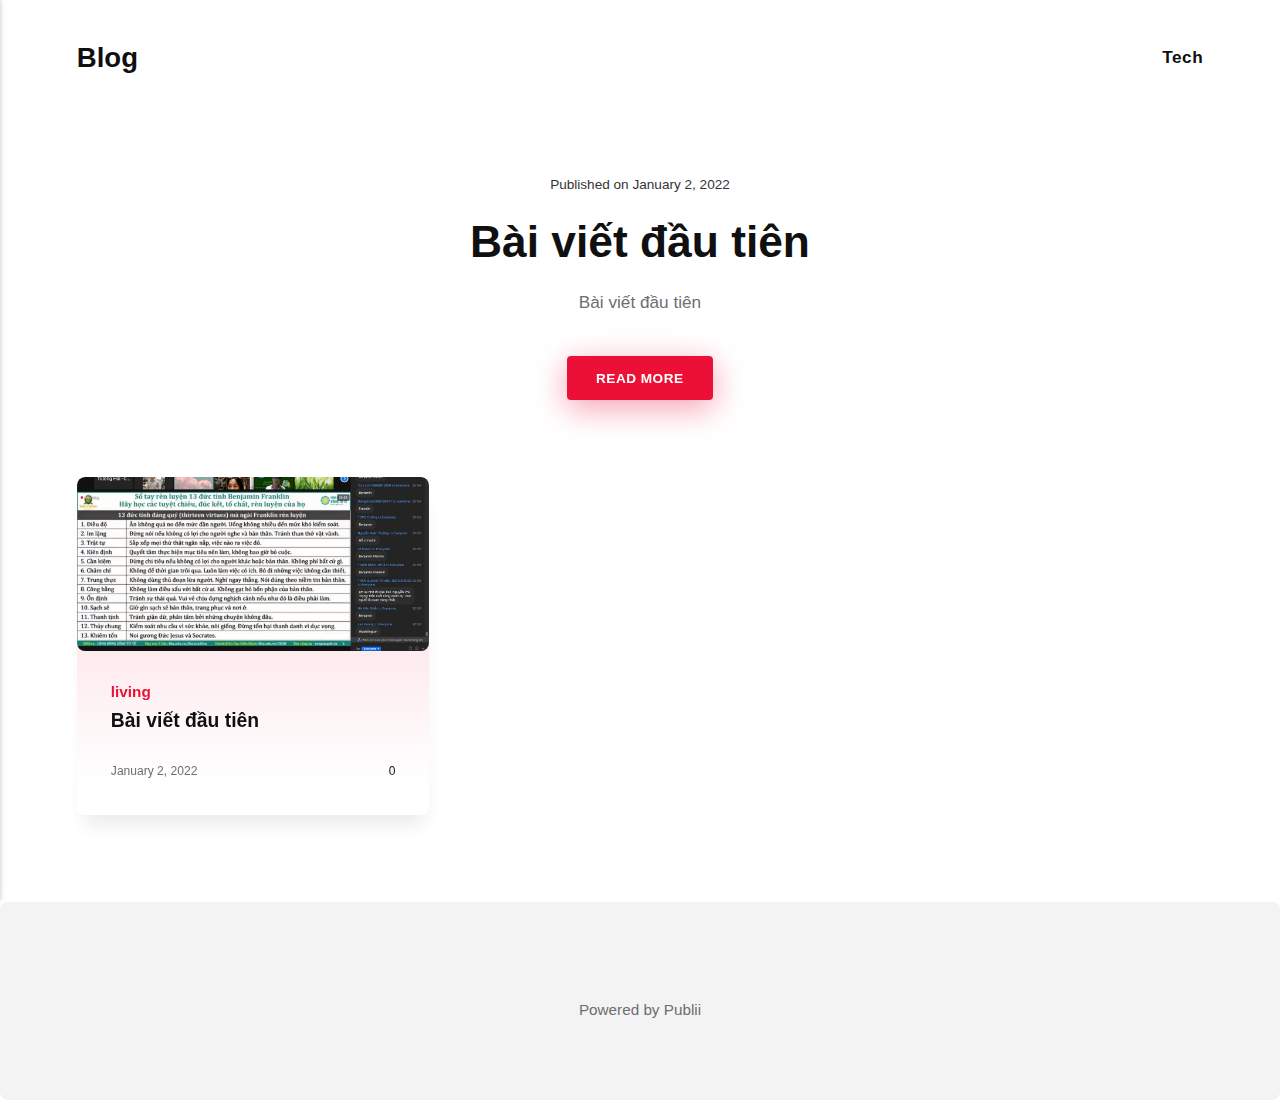
<file: index.html>
<!DOCTYPE html><html lang="en"><head><meta charset="utf-8"><meta http-equiv="X-UA-Compatible" content="IE=edge"><meta name="viewport" content="width=device-width,initial-scale=1"><title>Blog</title><meta name="generator" content="Publii Open-Source CMS for Static Site"><link rel="canonical" href="https://vulieumang.github.io/publii-blog/"><link rel="alternate" type="application/atom+xml" href="https://vulieumang.github.io/publii-blog/feed.xml"><link rel="alternate" type="application/json" href="https://vulieumang.github.io/publii-blog/feed.json"><meta property="og:title" content="Blog"><meta property="og:site_name" content="Blog"><meta property="og:description" content=""><meta property="og:url" content="https://vulieumang.github.io/publii-blog/"><meta property="og:type" content="website"><style>:root{--body-font:-apple-system,BlinkMacSystemFont,"Segoe UI",Roboto,Oxygen,Ubuntu,Cantarell,"Fira Sans","Droid Sans","Helvetica Neue",Arial,sans-serif,"Apple Color Emoji","Segoe UI Emoji","Segoe UI Symbol";--heading-font:var(--body-font);--logo-font:var(--body-font);--menu-font:var(--body-font)}</style><link rel="stylesheet" href="https://vulieumang.github.io/publii-blog/assets/css/style.css?v=0823a19ba759b419e6d4078eee93ed7e"><script type="application/ld+json">{"@context":"http://schema.org","@type":"Organization","name":"Blog","url":"https://vulieumang.github.io/publii-blog/"}</script></head><body><header class="header" id="js-header"><a href="https://vulieumang.github.io/publii-blog/" class="logo">Blog</a><nav class="navbar js-navbar"><button class="navbar__toggle js-toggle" aria-label="Menu"><span class="navbar__toggle-box"><span class="navbar__toggle-inner">Menu</span></span></button><ul class="navbar__menu"><li class="tech"><a href="https://vulieumang.github.io/publii-blog/tags/living/" title="Tech" target="_self">Tech</a></li></ul></nav></header><main><div class="wrapper"><div class="hero"><div class="hero__date">Published on <time datetime="2022-01-02T04:50">January 2, 2022</time></div><h1>Bài viết đầu tiên</h1><p>Bài viết đầu tiên</p><a href="https://vulieumang.github.io/publii-blog/bai-viet-dau-tien/" class="btn hero__btn">Read more</a></div><div class="l-grid l-grid--3"><article class="c-card c-card--featured"><a href="https://vulieumang.github.io/publii-blog/bai-viet-dau-tien/" class="c-card__image"><img src="https://vulieumang.github.io/publii-blog/media/posts/1/Screen-Shot-2021-10-10-at-20.56.53.png" srcset="https://vulieumang.github.io/publii-blog/media/posts/1/responsive/Screen-Shot-2021-10-10-at-20.56.53-xs.png 300w, https://vulieumang.github.io/publii-blog/media/posts/1/responsive/Screen-Shot-2021-10-10-at-20.56.53-sm.png 480w, https://vulieumang.github.io/publii-blog/media/posts/1/responsive/Screen-Shot-2021-10-10-at-20.56.53-md.png 768w, https://vulieumang.github.io/publii-blog/media/posts/1/responsive/Screen-Shot-2021-10-10-at-20.56.53-lg.png 1200w" sizes="(min-width: 56.25em) 100vw, (min-width: 37.5em) 50vw, 100vw" loading="lazy" height="1800" width="2880" alt=""></a><div class="c-card__wrapper"><header class="c-card__header"><div class="c-card__tag"><a href="https://vulieumang.github.io/publii-blog/tags/living/">living</a></div><h2 class="c-card__title"><a href="https://vulieumang.github.io/publii-blog/bai-viet-dau-tien/" class="invert">Bài viết đầu tiên</a></h2></header><footer class="c-card__meta"><time datetime="2022-01-02T04:50">January 2, 2022</time><div class="c-card__comments"><svg aria-hidden="true"><title>Comments</title><use xlink:href="https://vulieumang.github.io/publii-blog/assets/svg/svg-map.svg#comments"/></svg> <a href="https://vulieumang.github.io/publii-blog/bai-viet-dau-tien/#comments" data-disqus-identifier="1" class="invert" rel="nofollow">0</a></div></footer></div></article></div></div></main><footer class="footer"><div class="footer__copyright">Powered by Publii</div></footer><script>window.publiiThemeMenuConfig = {    
      mobileMenuMode: 'sidebar',
      animationSpeed: 300,
      submenuWidth: 'auto',
      doubleClickTime: 500,
      mobileMenuExpandableSubmenus: true, 
      relatedContainerForOverlayMenuSelector: '.navbar',
   };</script><script defer="defer" src="https://vulieumang.github.io/publii-blog/assets/js/scripts.min.js?v=d78591855e0ce96bf51239b499260e20"></script><script>var images = document.querySelectorAll('img[loading]');

      for (var i = 0; i < images.length; i++) {
         if (images[i].complete) {
               images[i].classList.add('is-loaded');
         } else {
               images[i].addEventListener('load', function () {
                  this.classList.add('is-loaded');
               }, false);
         }
      }</script><script id="dsq-count-scr" src="https://tienvublog.disqus.com/count.js" async></script></body></html>
</file>
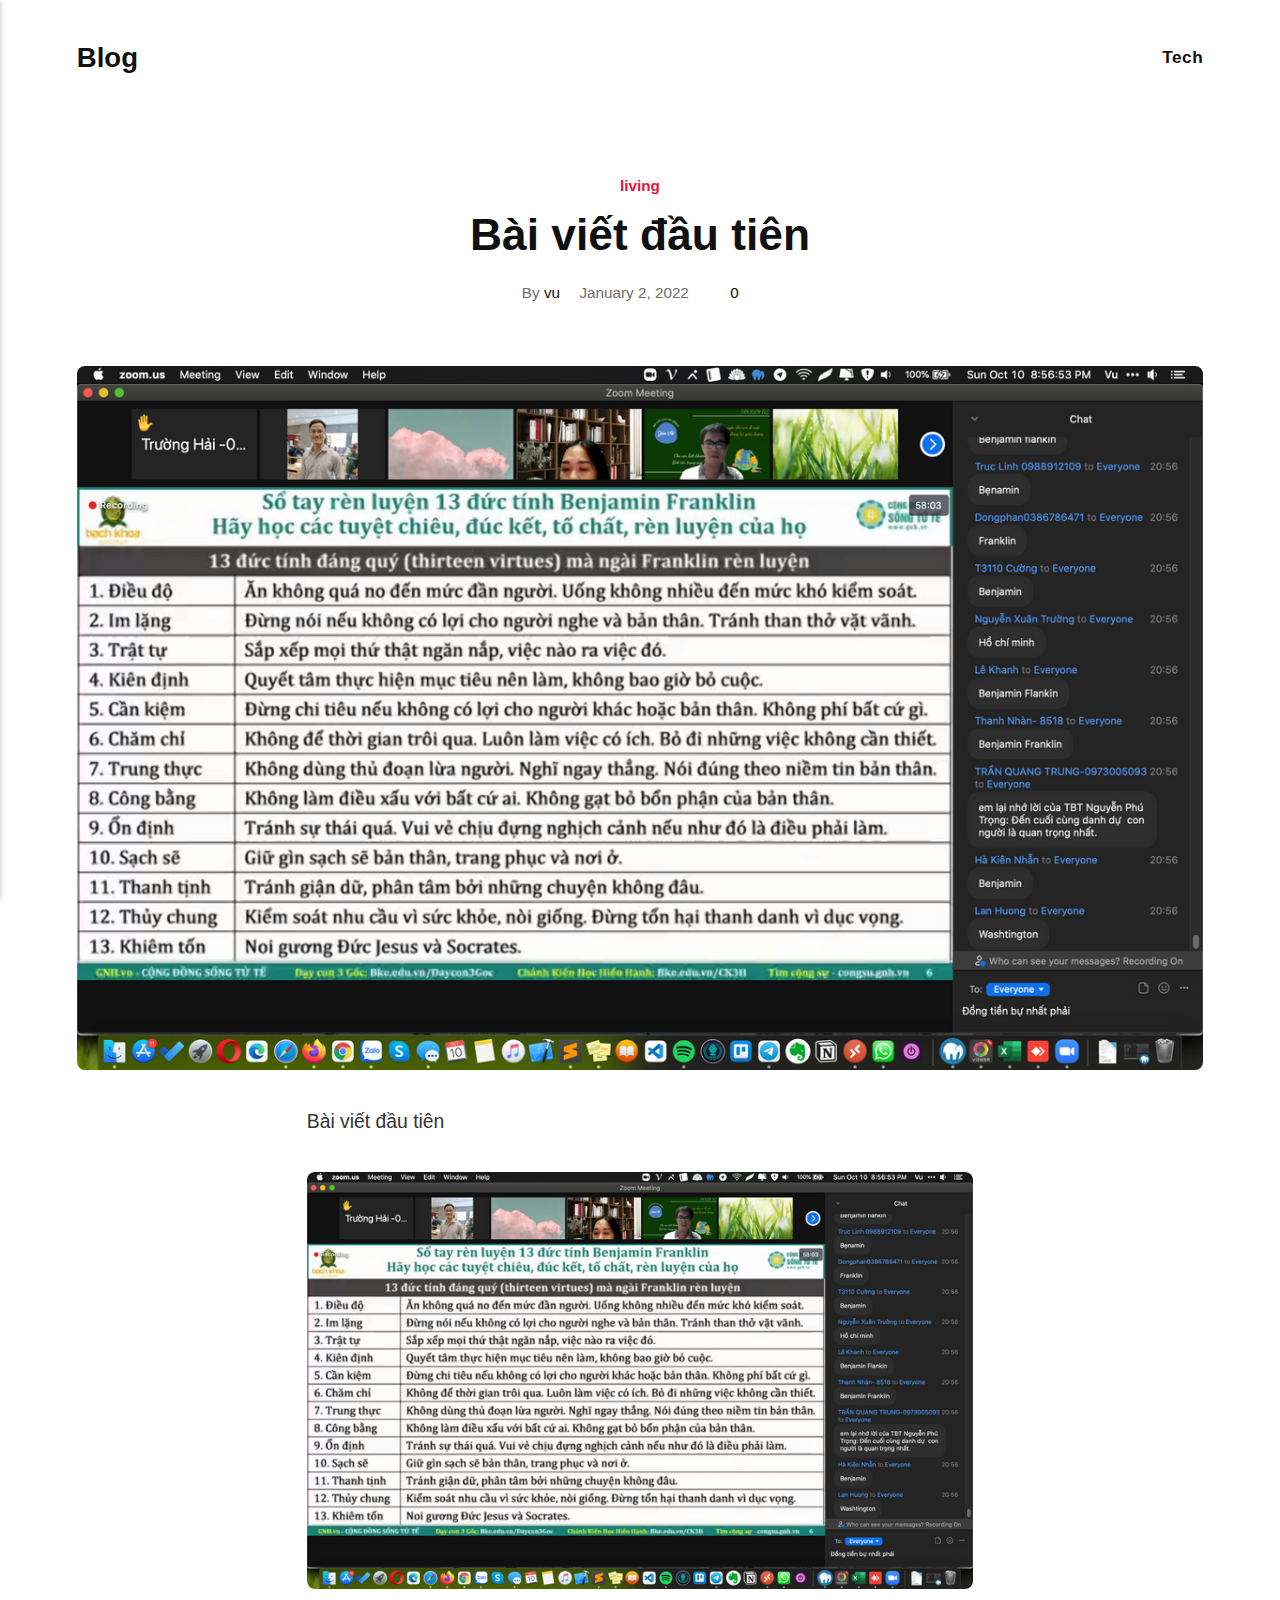
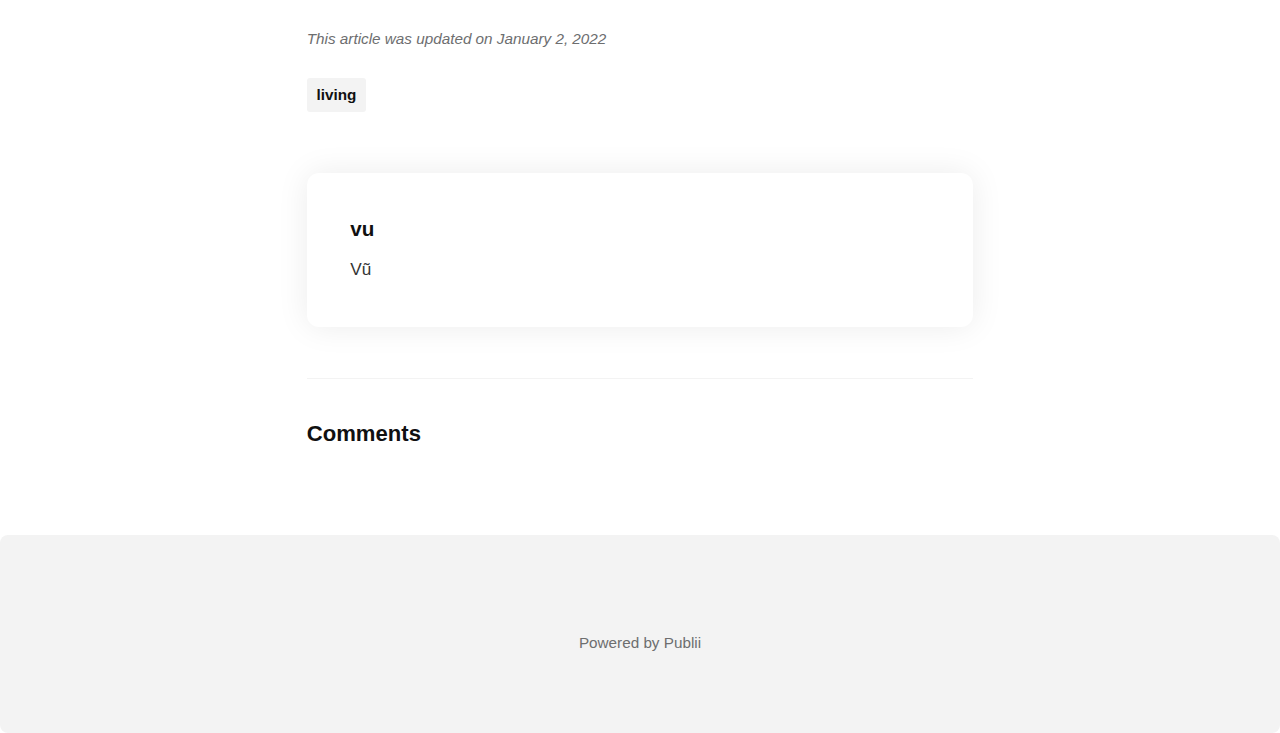
<file: bai-viet-dau-tien/index.html>
<!DOCTYPE html><html lang="en"><head><meta charset="utf-8"><meta http-equiv="X-UA-Compatible" content="IE=edge"><meta name="viewport" content="width=device-width,initial-scale=1"><title>Bài viết đầu tiên - Blog</title><meta name="description" content="Bài viết đầu tiên "><meta name="generator" content="Publii Open-Source CMS for Static Site"><link rel="canonical" href="https://vulieumang.github.io/publii-blog/bai-viet-dau-tien/"><link rel="alternate" type="application/atom+xml" href="https://vulieumang.github.io/publii-blog/feed.xml"><link rel="alternate" type="application/json" href="https://vulieumang.github.io/publii-blog/feed.json"><meta property="og:title" content="Bài viết đầu tiên"><meta property="og:image" content="https://vulieumang.github.io/publii-blog/media/posts/1/Screen-Shot-2021-10-10-at-20.56.53.png"><meta property="og:site_name" content="Blog"><meta property="og:description" content="Bài viết đầu tiên "><meta property="og:url" content="https://vulieumang.github.io/publii-blog/bai-viet-dau-tien/"><meta property="og:type" content="article"><style>:root{--body-font:-apple-system,BlinkMacSystemFont,"Segoe UI",Roboto,Oxygen,Ubuntu,Cantarell,"Fira Sans","Droid Sans","Helvetica Neue",Arial,sans-serif,"Apple Color Emoji","Segoe UI Emoji","Segoe UI Symbol";--heading-font:var(--body-font);--logo-font:var(--body-font);--menu-font:var(--body-font)}</style><link rel="stylesheet" href="https://vulieumang.github.io/publii-blog/assets/css/style.css?v=0823a19ba759b419e6d4078eee93ed7e"><script type="application/ld+json">{"@context":"http://schema.org","@type":"Article","mainEntityOfPage":{"@type":"WebPage","@id":"https://vulieumang.github.io/publii-blog/bai-viet-dau-tien/"},"headline":"Bài viết đầu tiên","datePublished":"2022-01-02T04:50","dateModified":"2022-01-02T09:18","image":{"@type":"ImageObject","url":"https://vulieumang.github.io/publii-blog/media/posts/1/Screen-Shot-2021-10-10-at-20.56.53.png","height":1800,"width":2880},"description":"Bài viết đầu tiên ","author":{"@type":"Person","name":"vu"},"publisher":{"@type":"Organization","name":"vu"}}</script></head><body><header class="header" id="js-header"><a href="https://vulieumang.github.io/publii-blog/" class="logo">Blog</a><nav class="navbar js-navbar"><button class="navbar__toggle js-toggle" aria-label="Menu"><span class="navbar__toggle-box"><span class="navbar__toggle-inner">Menu</span></span></button><ul class="navbar__menu"><li class="tech"><a href="https://vulieumang.github.io/publii-blog/tags/living/" title="Tech" target="_self">Tech</a></li></ul></nav></header><main><div class="wrapper"><article class="post"><header class="post__header"><a href="https://vulieumang.github.io/publii-blog/tags/living/" class="post__maintag">living</a><h1 class="post__title">Bài viết đầu tiên</h1><div class="post__meta"><div class="post__author">By <a href="https://vulieumang.github.io/publii-blog/authors/vu/" class="invert" rel="author" title="vu">vu</a></div><time datetime="2022-01-02T04:50">January 2, 2022</time><div class="post__comments"><svg aria-hidden="true"><title>Comments</title><use xlink:href="https://vulieumang.github.io/publii-blog/assets/svg/svg-map.svg#comments"/></svg> <a href="https://vulieumang.github.io/publii-blog/bai-viet-dau-tien/#comments" data-disqus-identifier="1" class="invert" rel="nofollow">0</a></div></div></header><figure class="post__featured-image"><img src="https://vulieumang.github.io/publii-blog/media/posts/1/Screen-Shot-2021-10-10-at-20.56.53.png" srcset="https://vulieumang.github.io/publii-blog/media/posts/1/responsive/Screen-Shot-2021-10-10-at-20.56.53-xs.png 300w, https://vulieumang.github.io/publii-blog/media/posts/1/responsive/Screen-Shot-2021-10-10-at-20.56.53-sm.png 480w, https://vulieumang.github.io/publii-blog/media/posts/1/responsive/Screen-Shot-2021-10-10-at-20.56.53-md.png 768w, https://vulieumang.github.io/publii-blog/media/posts/1/responsive/Screen-Shot-2021-10-10-at-20.56.53-lg.png 1200w" sizes="(min-width: 56.25em) 100vw, (min-width: 37.5em) 50vw, 100vw" loading="eager" height="1800" width="2880" alt=""></figure><div class="post__inner"><div class="post__entry"><p>Bài viết đầu tiên</p><figure class="post__image"><img loading="lazy" src="https://vulieumang.github.io/publii-blog/media/posts/1/Screen-Shot-2021-10-10-at-20.56.53-2.png" sizes="(max-width: 48em) 100vw, 100vw" srcset="https://vulieumang.github.io/publii-blog/media/posts/1/responsive/Screen-Shot-2021-10-10-at-20.56.53-2-xs.png 300w, https://vulieumang.github.io/publii-blog/media/posts/1/responsive/Screen-Shot-2021-10-10-at-20.56.53-2-sm.png 480w, https://vulieumang.github.io/publii-blog/media/posts/1/responsive/Screen-Shot-2021-10-10-at-20.56.53-2-md.png 768w" alt="" width="2880" height="1800"></figure></div><footer><p class="post__last-updated">This article was updated on January 2, 2022</p><div class="post__tags-share"><ul class="post__tag"><li><a href="https://vulieumang.github.io/publii-blog/tags/living/">living</a></li></ul><aside class="post__share"><a href="https://www.facebook.com/sharer/sharer.php?u=https%3A%2F%2Fvulieumang.github.io%2Fpublii-blog%2Fbai-viet-dau-tien%2F" class="js-share facebook" aria-label="Share with Facebook" rel="nofollow noopener noreferrer"><svg><use xlink:href="https://vulieumang.github.io/publii-blog/assets/svg/svg-map.svg#facebook"/></svg></a></aside></div><div class="post__bio author"><div><h3 class="h6 author__name"><a href="https://vulieumang.github.io/publii-blog/authors/vu/" class="invert" title="vu">vu</a></h3><p class="author__desc">Vũ</p></div></div></footer></div></article><div class="comments post__inner" id="comments"><h3 class="h5">Comments</h3><div id="disqus_thread"></div><script>var disqus_config = function () {
                    this.page.url = '';
                    this.page.identifier = '';
                };
                var disqus_element_to_check = document.getElementById('disqus_thread');
            
                if ('IntersectionObserver' in window) {
                    var iObserver = new IntersectionObserver(
                        (entries, observer) => {
                            entries.forEach(entry => {
                                if (entry.intersectionRatio >= 0.1) {
                                    (function () {
                                        var d = document, s = d.createElement('script');
                                        s.src = 'https://'+'tienvublog'.trim()+'.disqus.com/embed.js';
                                        s.setAttribute('data-timestamp', +new Date());
                                        (d.head || d.body).appendChild(s);
                                    })();
                                    observer.unobserve(entry.target);
                                }
                            });
                        },
                        {
                            threshold: [0, 1]
                        }
                    );
            
                    iObserver.observe(disqus_element_to_check);
                } else {
                    (function () {
                        var d = document, s = d.createElement('script');
                        s.src = 'https://'+'tienvublog'.trim()+'.disqus.com/embed.js';
                        s.setAttribute('data-timestamp', +new Date());
                        (d.head || d.body).appendChild(s);
                    })();
                }</script><noscript>Please enable JavaScript to view the <a href="https://disqus.com/?ref_noscript" rel="nofollow">comments powered by Disqus.</a></noscript></div></div></main><footer class="footer"><div class="footer__copyright">Powered by Publii</div></footer><script>window.publiiThemeMenuConfig = {    
      mobileMenuMode: 'sidebar',
      animationSpeed: 300,
      submenuWidth: 'auto',
      doubleClickTime: 500,
      mobileMenuExpandableSubmenus: true, 
      relatedContainerForOverlayMenuSelector: '.navbar',
   };</script><script defer="defer" src="https://vulieumang.github.io/publii-blog/assets/js/scripts.min.js?v=d78591855e0ce96bf51239b499260e20"></script><script>var images = document.querySelectorAll('img[loading]');

      for (var i = 0; i < images.length; i++) {
         if (images[i].complete) {
               images[i].classList.add('is-loaded');
         } else {
               images[i].addEventListener('load', function () {
                  this.classList.add('is-loaded');
               }, false);
         }
      }</script><script id="dsq-count-scr" src="https://tienvublog.disqus.com/count.js" async></script></body></html>
</file>
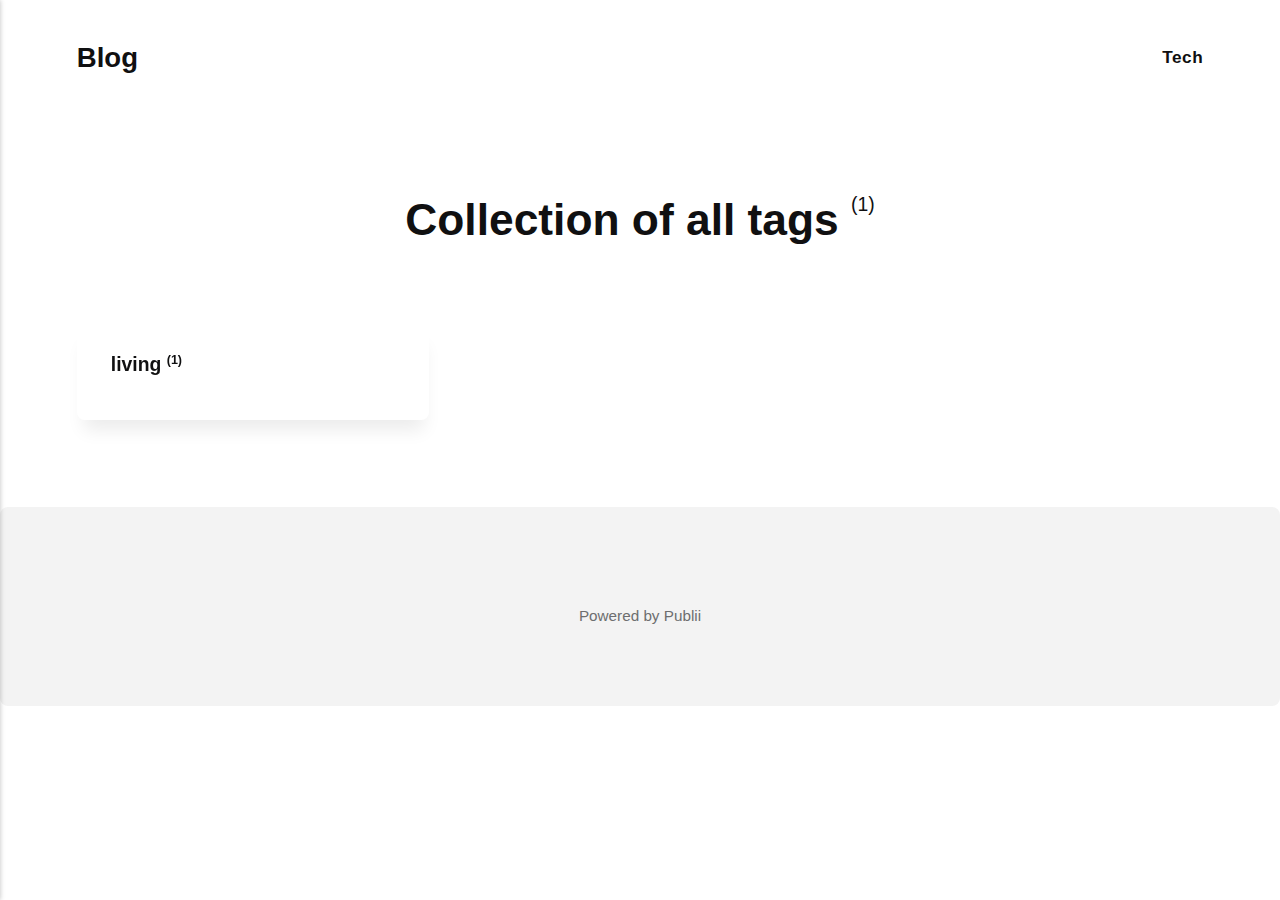
<file: tags/index.html>
<!DOCTYPE html><html lang="en"><head><meta charset="utf-8"><meta http-equiv="X-UA-Compatible" content="IE=edge"><meta name="viewport" content="width=device-width,initial-scale=1"><title>All tags - Blog</title><meta name="robots" content="noindex, follow"><meta name="generator" content="Publii Open-Source CMS for Static Site"><link rel="alternate" type="application/atom+xml" href="https://vulieumang.github.io/publii-blog/feed.xml"><link rel="alternate" type="application/json" href="https://vulieumang.github.io/publii-blog/feed.json"><meta property="og:title" content="Blog"><meta property="og:site_name" content="Blog"><meta property="og:description" content=""><meta property="og:url" content="https://vulieumang.github.io/publii-blog/tags/"><meta property="og:type" content="website"><style>:root{--body-font:-apple-system,BlinkMacSystemFont,"Segoe UI",Roboto,Oxygen,Ubuntu,Cantarell,"Fira Sans","Droid Sans","Helvetica Neue",Arial,sans-serif,"Apple Color Emoji","Segoe UI Emoji","Segoe UI Symbol";--heading-font:var(--body-font);--logo-font:var(--body-font);--menu-font:var(--body-font)}</style><link rel="stylesheet" href="https://vulieumang.github.io/publii-blog/assets/css/style.css?v=0823a19ba759b419e6d4078eee93ed7e"><script type="application/ld+json">{"@context":"http://schema.org","@type":"Organization","name":"Blog","url":"https://vulieumang.github.io/publii-blog/"}</script></head><body><header class="header" id="js-header"><a href="https://vulieumang.github.io/publii-blog/" class="logo">Blog</a><nav class="navbar js-navbar"><button class="navbar__toggle js-toggle" aria-label="Menu"><span class="navbar__toggle-box"><span class="navbar__toggle-inner">Menu</span></span></button><ul class="navbar__menu"><li class="tech"><a href="https://vulieumang.github.io/publii-blog/tags/living/" title="Tech" target="_self">Tech</a></li></ul></nav></header><main><div class="wrapper"><div class="hero"><h1>Collection of all tags <sup>(1)</sup></h1></div><ul class="l-grid l-grid--3"><li class="c-card"><div class="c-card__wrapper"><div class="c-card__header"><h2 class="c-card__title"><a href="https://vulieumang.github.io/publii-blog/tags/living/" class="invert">living </a><sup>(1)</sup></h2></div></div></li></ul></div></main><footer class="footer"><div class="footer__copyright">Powered by Publii</div></footer><script>window.publiiThemeMenuConfig = {    
      mobileMenuMode: 'sidebar',
      animationSpeed: 300,
      submenuWidth: 'auto',
      doubleClickTime: 500,
      mobileMenuExpandableSubmenus: true, 
      relatedContainerForOverlayMenuSelector: '.navbar',
   };</script><script defer="defer" src="https://vulieumang.github.io/publii-blog/assets/js/scripts.min.js?v=d78591855e0ce96bf51239b499260e20"></script><script>var images = document.querySelectorAll('img[loading]');

      for (var i = 0; i < images.length; i++) {
         if (images[i].complete) {
               images[i].classList.add('is-loaded');
         } else {
               images[i].addEventListener('load', function () {
                  this.classList.add('is-loaded');
               }, false);
         }
      }</script><script id="dsq-count-scr" src="https://tienvublog.disqus.com/count.js" async></script></body></html>
</file>
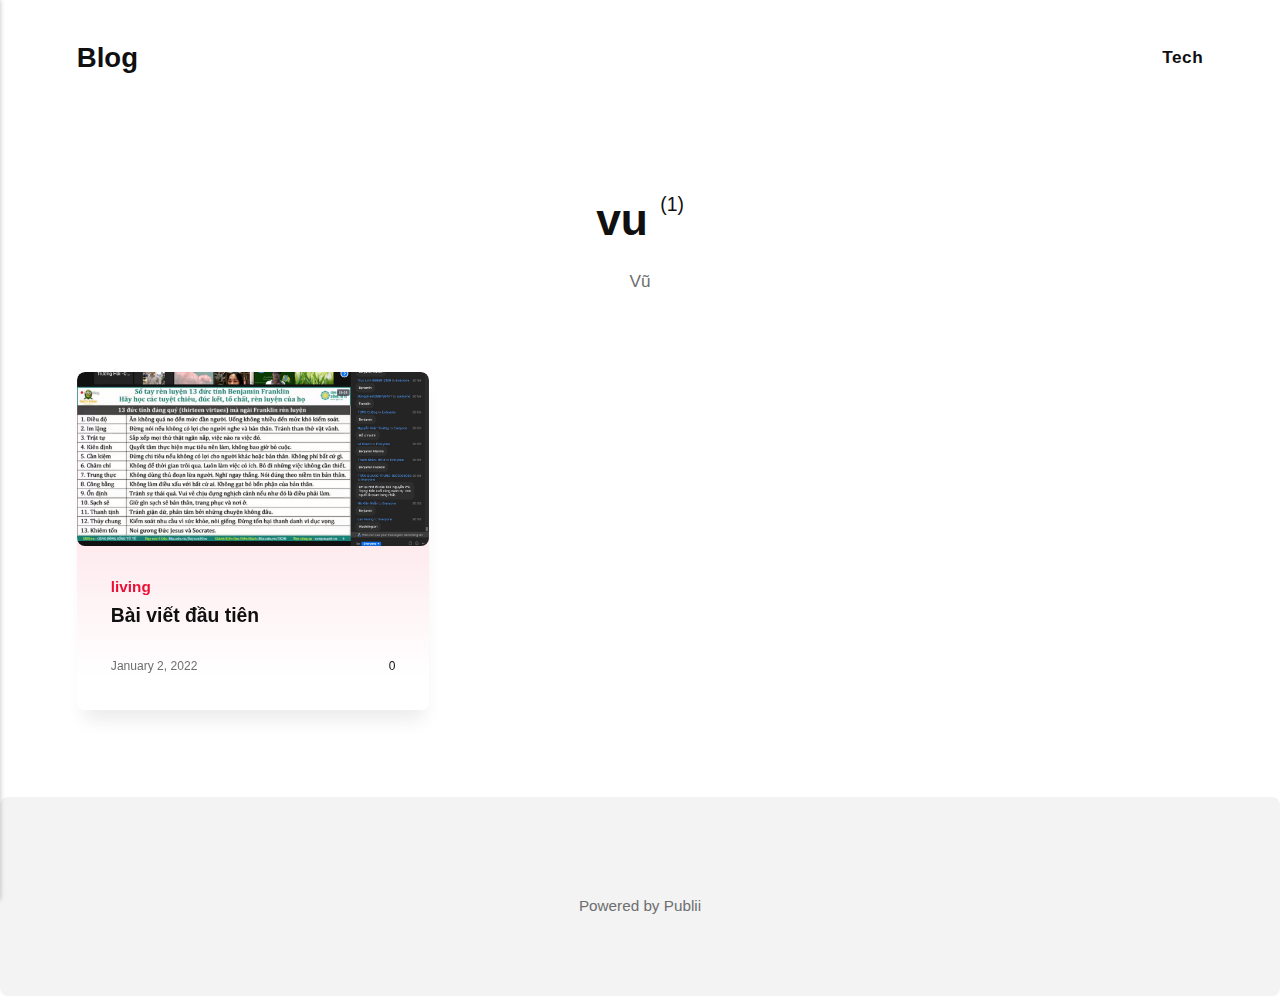
<file: authors/vu/index.html>
<!DOCTYPE html><html lang="en"><head><meta charset="utf-8"><meta http-equiv="X-UA-Compatible" content="IE=edge"><meta name="viewport" content="width=device-width,initial-scale=1"><title>Author: vu - Blog</title><meta name="robots" content="noindex, follow"><meta name="generator" content="Publii Open-Source CMS for Static Site"><link rel="alternate" type="application/atom+xml" href="https://vulieumang.github.io/publii-blog/feed.xml"><link rel="alternate" type="application/json" href="https://vulieumang.github.io/publii-blog/feed.json"><meta property="og:title" content="vu"><meta property="og:site_name" content="Blog"><meta property="og:description" content=""><meta property="og:url" content="https://vulieumang.github.io/publii-blog/authors/vu/"><meta property="og:type" content="website"><style>:root{--body-font:-apple-system,BlinkMacSystemFont,"Segoe UI",Roboto,Oxygen,Ubuntu,Cantarell,"Fira Sans","Droid Sans","Helvetica Neue",Arial,sans-serif,"Apple Color Emoji","Segoe UI Emoji","Segoe UI Symbol";--heading-font:var(--body-font);--logo-font:var(--body-font);--menu-font:var(--body-font)}</style><link rel="stylesheet" href="https://vulieumang.github.io/publii-blog/assets/css/style.css?v=0823a19ba759b419e6d4078eee93ed7e"><script type="application/ld+json">{"@context":"http://schema.org","@type":"Organization","name":"Blog","url":"https://vulieumang.github.io/publii-blog/"}</script></head><body><header class="header" id="js-header"><a href="https://vulieumang.github.io/publii-blog/" class="logo">Blog</a><nav class="navbar js-navbar"><button class="navbar__toggle js-toggle" aria-label="Menu"><span class="navbar__toggle-box"><span class="navbar__toggle-inner">Menu</span></span></button><ul class="navbar__menu"><li class="tech"><a href="https://vulieumang.github.io/publii-blog/tags/living/" title="Tech" target="_self">Tech</a></li></ul></nav></header><main><div class="wrapper page page--author"><div class="hero"><h1>vu <sup>(1)</sup></h1><p>Vũ</p></div><div class="l-grid l-grid--3"><article class="c-card c-card--featured"><a href="https://vulieumang.github.io/publii-blog/bai-viet-dau-tien/" class="c-card__image"><img src="https://vulieumang.github.io/publii-blog/media/posts/1/Screen-Shot-2021-10-10-at-20.56.53.png" srcset="https://vulieumang.github.io/publii-blog/media/posts/1/responsive/Screen-Shot-2021-10-10-at-20.56.53-xs.png 300w, https://vulieumang.github.io/publii-blog/media/posts/1/responsive/Screen-Shot-2021-10-10-at-20.56.53-sm.png 480w, https://vulieumang.github.io/publii-blog/media/posts/1/responsive/Screen-Shot-2021-10-10-at-20.56.53-md.png 768w, https://vulieumang.github.io/publii-blog/media/posts/1/responsive/Screen-Shot-2021-10-10-at-20.56.53-lg.png 1200w" sizes="(min-width: 56.25em) 100vw, (min-width: 37.5em) 50vw, 100vw" loading="lazy" height="1800" width="2880" alt=""></a><div class="c-card__wrapper"><header class="c-card__header"><div class="c-card__tag"><a href="https://vulieumang.github.io/publii-blog/tags/living/">living</a></div><h2 class="c-card__title"><a href="https://vulieumang.github.io/publii-blog/bai-viet-dau-tien/" class="invert">Bài viết đầu tiên</a></h2></header><footer class="c-card__meta"><time datetime="2022-01-02T04:50">January 2, 2022</time><div class="c-card__comments"><svg aria-hidden="true"><title>Comments</title><use xlink:href="https://vulieumang.github.io/publii-blog/assets/svg/svg-map.svg#comments"/></svg> <a href="https://vulieumang.github.io/publii-blog/bai-viet-dau-tien/#comments" data-disqus-identifier="1" class="invert" rel="nofollow">0</a></div></footer></div></article></div></div></main><footer class="footer"><div class="footer__copyright">Powered by Publii</div></footer><script>window.publiiThemeMenuConfig = {    
      mobileMenuMode: 'sidebar',
      animationSpeed: 300,
      submenuWidth: 'auto',
      doubleClickTime: 500,
      mobileMenuExpandableSubmenus: true, 
      relatedContainerForOverlayMenuSelector: '.navbar',
   };</script><script defer="defer" src="https://vulieumang.github.io/publii-blog/assets/js/scripts.min.js?v=d78591855e0ce96bf51239b499260e20"></script><script>var images = document.querySelectorAll('img[loading]');

      for (var i = 0; i < images.length; i++) {
         if (images[i].complete) {
               images[i].classList.add('is-loaded');
         } else {
               images[i].addEventListener('load', function () {
                  this.classList.add('is-loaded');
               }, false);
         }
      }</script><script id="dsq-count-scr" src="https://tienvublog.disqus.com/count.js" async></script></body></html>
</file>
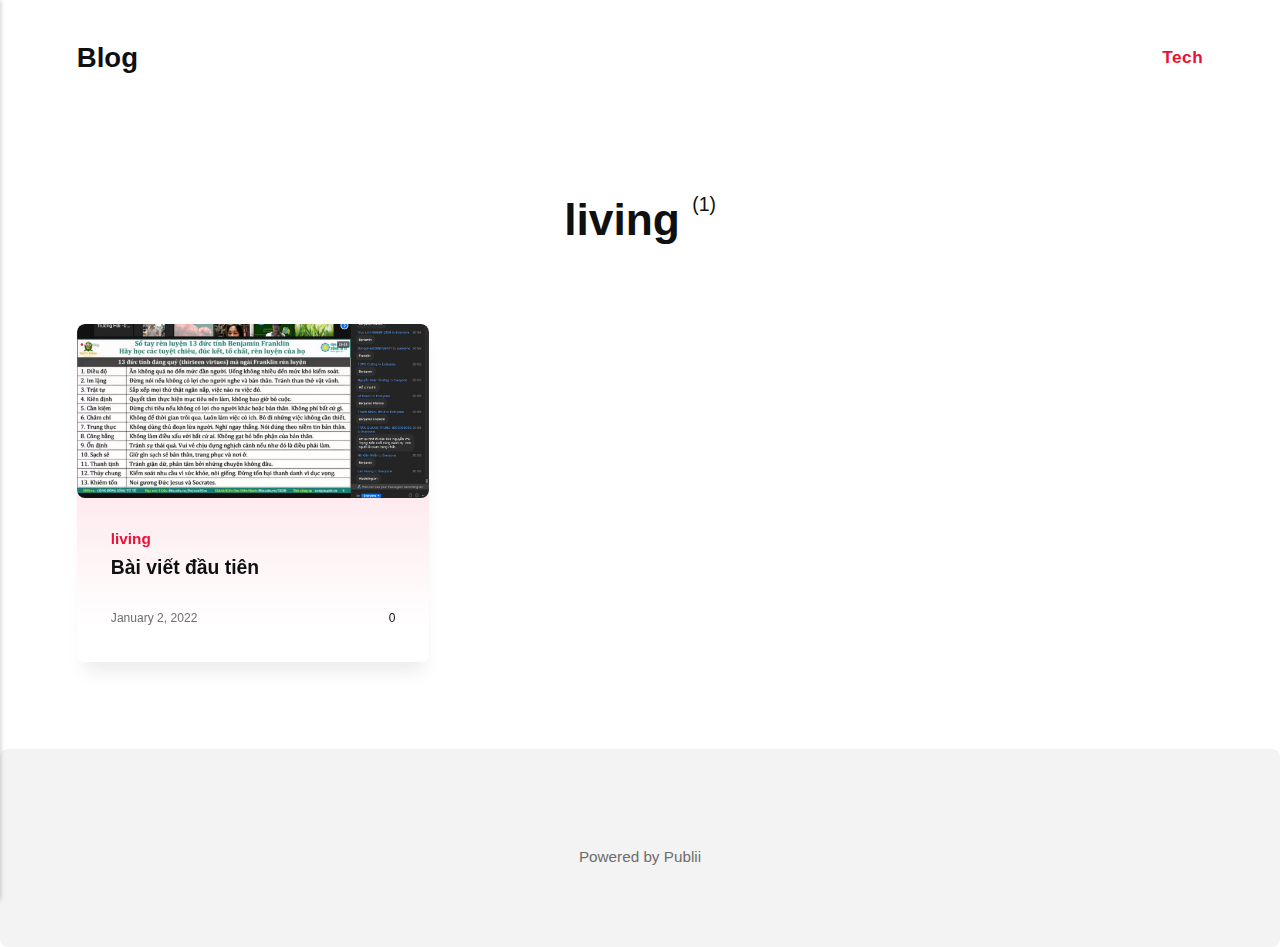
<file: tags/living/index.html>
<!DOCTYPE html><html lang="en"><head><meta charset="utf-8"><meta http-equiv="X-UA-Compatible" content="IE=edge"><meta name="viewport" content="width=device-width,initial-scale=1"><title>Tag: living - Blog</title><meta name="robots" content="noindex, follow"><meta name="generator" content="Publii Open-Source CMS for Static Site"><link rel="alternate" type="application/atom+xml" href="https://vulieumang.github.io/publii-blog/feed.xml"><link rel="alternate" type="application/json" href="https://vulieumang.github.io/publii-blog/feed.json"><meta property="og:title" content="living"><meta property="og:site_name" content="Blog"><meta property="og:description" content=""><meta property="og:url" content="https://vulieumang.github.io/publii-blog/tags/living/"><meta property="og:type" content="website"><style>:root{--body-font:-apple-system,BlinkMacSystemFont,"Segoe UI",Roboto,Oxygen,Ubuntu,Cantarell,"Fira Sans","Droid Sans","Helvetica Neue",Arial,sans-serif,"Apple Color Emoji","Segoe UI Emoji","Segoe UI Symbol";--heading-font:var(--body-font);--logo-font:var(--body-font);--menu-font:var(--body-font)}</style><link rel="stylesheet" href="https://vulieumang.github.io/publii-blog/assets/css/style.css?v=0823a19ba759b419e6d4078eee93ed7e"><script type="application/ld+json">{"@context":"http://schema.org","@type":"Organization","name":"Blog","url":"https://vulieumang.github.io/publii-blog/"}</script></head><body><header class="header" id="js-header"><a href="https://vulieumang.github.io/publii-blog/" class="logo">Blog</a><nav class="navbar js-navbar"><button class="navbar__toggle js-toggle" aria-label="Menu"><span class="navbar__toggle-box"><span class="navbar__toggle-inner">Menu</span></span></button><ul class="navbar__menu"><li class="active tech"><a href="https://vulieumang.github.io/publii-blog/tags/living/" title="Tech" target="_self">Tech</a></li></ul></nav></header><main><div class="wrapper"><div class="hero"><h1>living <sup>(1)</sup></h1></div><div class="l-grid l-grid--3"><article class="c-card c-card--featured"><a href="https://vulieumang.github.io/publii-blog/bai-viet-dau-tien/" class="c-card__image"><img src="https://vulieumang.github.io/publii-blog/media/posts/1/Screen-Shot-2021-10-10-at-20.56.53.png" srcset="https://vulieumang.github.io/publii-blog/media/posts/1/responsive/Screen-Shot-2021-10-10-at-20.56.53-xs.png 300w, https://vulieumang.github.io/publii-blog/media/posts/1/responsive/Screen-Shot-2021-10-10-at-20.56.53-sm.png 480w, https://vulieumang.github.io/publii-blog/media/posts/1/responsive/Screen-Shot-2021-10-10-at-20.56.53-md.png 768w, https://vulieumang.github.io/publii-blog/media/posts/1/responsive/Screen-Shot-2021-10-10-at-20.56.53-lg.png 1200w" sizes="(min-width: 56.25em) 100vw, (min-width: 37.5em) 50vw, 100vw" loading="lazy" height="1800" width="2880" alt=""></a><div class="c-card__wrapper"><header class="c-card__header"><div class="c-card__tag"><a href="https://vulieumang.github.io/publii-blog/tags/living/">living</a></div><h2 class="c-card__title"><a href="https://vulieumang.github.io/publii-blog/bai-viet-dau-tien/" class="invert">Bài viết đầu tiên</a></h2></header><footer class="c-card__meta"><time datetime="2022-01-02T04:50">January 2, 2022</time><div class="c-card__comments"><svg aria-hidden="true"><title>Comments</title><use xlink:href="https://vulieumang.github.io/publii-blog/assets/svg/svg-map.svg#comments"/></svg> <a href="https://vulieumang.github.io/publii-blog/bai-viet-dau-tien/#comments" data-disqus-identifier="1" class="invert" rel="nofollow">0</a></div></footer></div></article></div></div></main><footer class="footer"><div class="footer__copyright">Powered by Publii</div></footer><script>window.publiiThemeMenuConfig = {    
      mobileMenuMode: 'sidebar',
      animationSpeed: 300,
      submenuWidth: 'auto',
      doubleClickTime: 500,
      mobileMenuExpandableSubmenus: true, 
      relatedContainerForOverlayMenuSelector: '.navbar',
   };</script><script defer="defer" src="https://vulieumang.github.io/publii-blog/assets/js/scripts.min.js?v=d78591855e0ce96bf51239b499260e20"></script><script>var images = document.querySelectorAll('img[loading]');

      for (var i = 0; i < images.length; i++) {
         if (images[i].complete) {
               images[i].classList.add('is-loaded');
         } else {
               images[i].addEventListener('load', function () {
                  this.classList.add('is-loaded');
               }, false);
         }
      }</script><script id="dsq-count-scr" src="https://tienvublog.disqus.com/count.js" async></script></body></html>
</file>
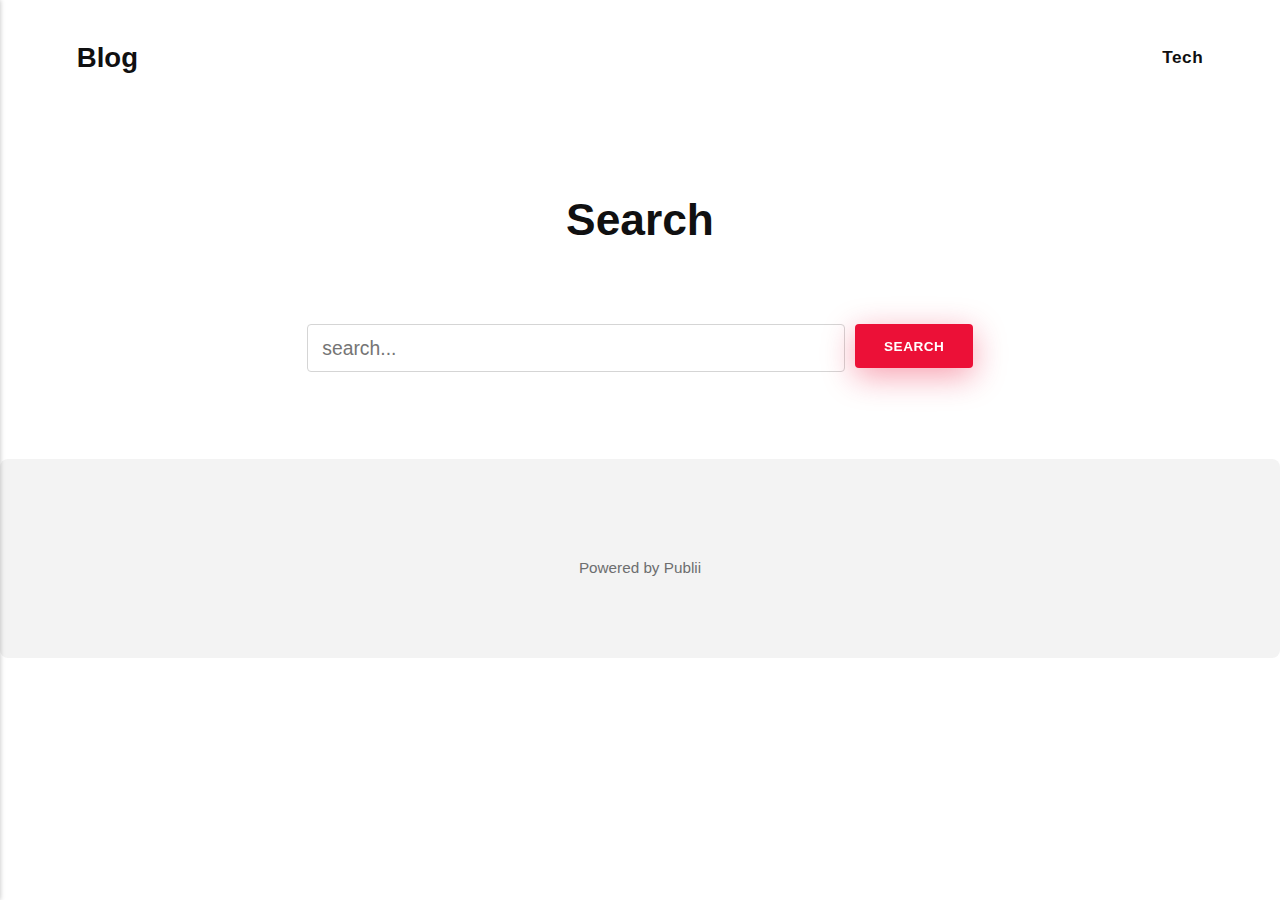
<file: search.html>
<!DOCTYPE html><html lang="en"><head><meta charset="utf-8"><meta http-equiv="X-UA-Compatible" content="IE=edge"><meta name="viewport" content="width=device-width,initial-scale=1"><title>Search - Blog</title><meta name="robots" content="noindex, follow"><meta name="generator" content="Publii Open-Source CMS for Static Site"><link rel="alternate" type="application/atom+xml" href="https://vulieumang.github.io/publii-blog/feed.xml"><link rel="alternate" type="application/json" href="https://vulieumang.github.io/publii-blog/feed.json"><meta property="og:title" content="Blog"><meta property="og:site_name" content="Blog"><meta property="og:description" content=""><meta property="og:url" content="https://vulieumang.github.io/publii-blog/"><meta property="og:type" content="website"><style>:root{--body-font:-apple-system,BlinkMacSystemFont,"Segoe UI",Roboto,Oxygen,Ubuntu,Cantarell,"Fira Sans","Droid Sans","Helvetica Neue",Arial,sans-serif,"Apple Color Emoji","Segoe UI Emoji","Segoe UI Symbol";--heading-font:var(--body-font);--logo-font:var(--body-font);--menu-font:var(--body-font)}</style><link rel="stylesheet" href="https://vulieumang.github.io/publii-blog/assets/css/style.css?v=0823a19ba759b419e6d4078eee93ed7e"><script type="application/ld+json">{"@context":"http://schema.org","@type":"Organization","name":"Blog","url":"https://vulieumang.github.io/publii-blog/"}</script></head><body><header class="header" id="js-header"><a href="https://vulieumang.github.io/publii-blog/" class="logo">Blog</a><nav class="navbar js-navbar"><button class="navbar__toggle js-toggle" aria-label="Menu"><span class="navbar__toggle-box"><span class="navbar__toggle-inner">Menu</span></span></button><ul class="navbar__menu"><li class="tech"><a href="https://vulieumang.github.io/publii-blog/tags/living/" title="Tech" target="_self">Tech</a></li></ul></nav></header><main><div class="wrapper page page--search"><div class="hero"><h1>Search</h1></div><div class="post__inner"><form action="https://vulieumang.github.io/publii-blog/search.html" class="page--search__form"><input type="search" name="q" placeholder="search..." class="page--search__input"> <button type="submit">Search</button></form><script>(function () {
					var cx = '';
					var gcse = document.createElement('script');
					gcse.type  = 'text/javascript';
					gcse.async = true;
					gcse.src   = 'https://cse.google.com/cse.js?cx=' + cx;
					var s = document.getElementsByTagName('script')[0];
					s.parentNode.insertBefore(gcse, s);
				})();</script><gcse:searchresults-only></gcse:searchresults-only></div></div></main><footer class="footer"><div class="footer__copyright">Powered by Publii</div></footer><script>window.publiiThemeMenuConfig = {    
      mobileMenuMode: 'sidebar',
      animationSpeed: 300,
      submenuWidth: 'auto',
      doubleClickTime: 500,
      mobileMenuExpandableSubmenus: true, 
      relatedContainerForOverlayMenuSelector: '.navbar',
   };</script><script defer="defer" src="https://vulieumang.github.io/publii-blog/assets/js/scripts.min.js?v=d78591855e0ce96bf51239b499260e20"></script><script>var images = document.querySelectorAll('img[loading]');

      for (var i = 0; i < images.length; i++) {
         if (images[i].complete) {
               images[i].classList.add('is-loaded');
         } else {
               images[i].addEventListener('load', function () {
                  this.classList.add('is-loaded');
               }, false);
         }
      }</script><script id="dsq-count-scr" src="https://tienvublog.disqus.com/count.js" async></script></body></html>
</file>
